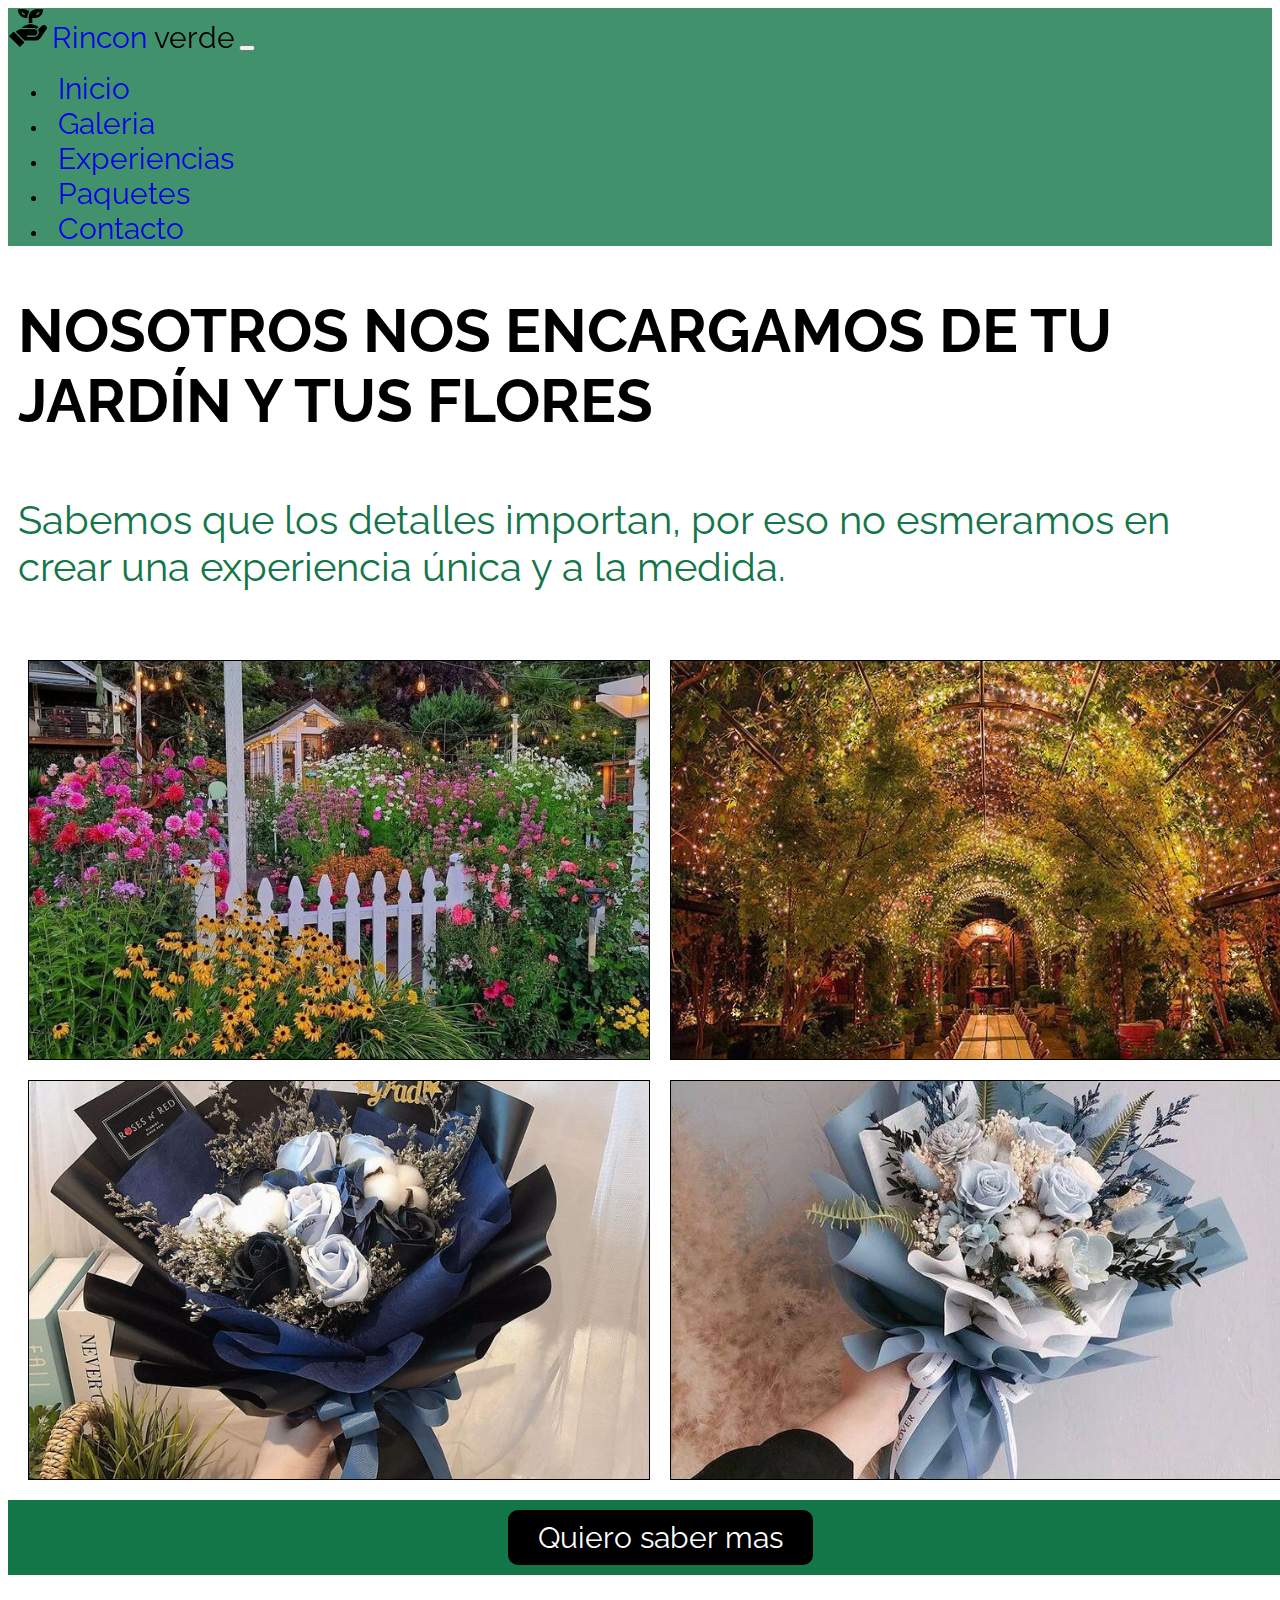
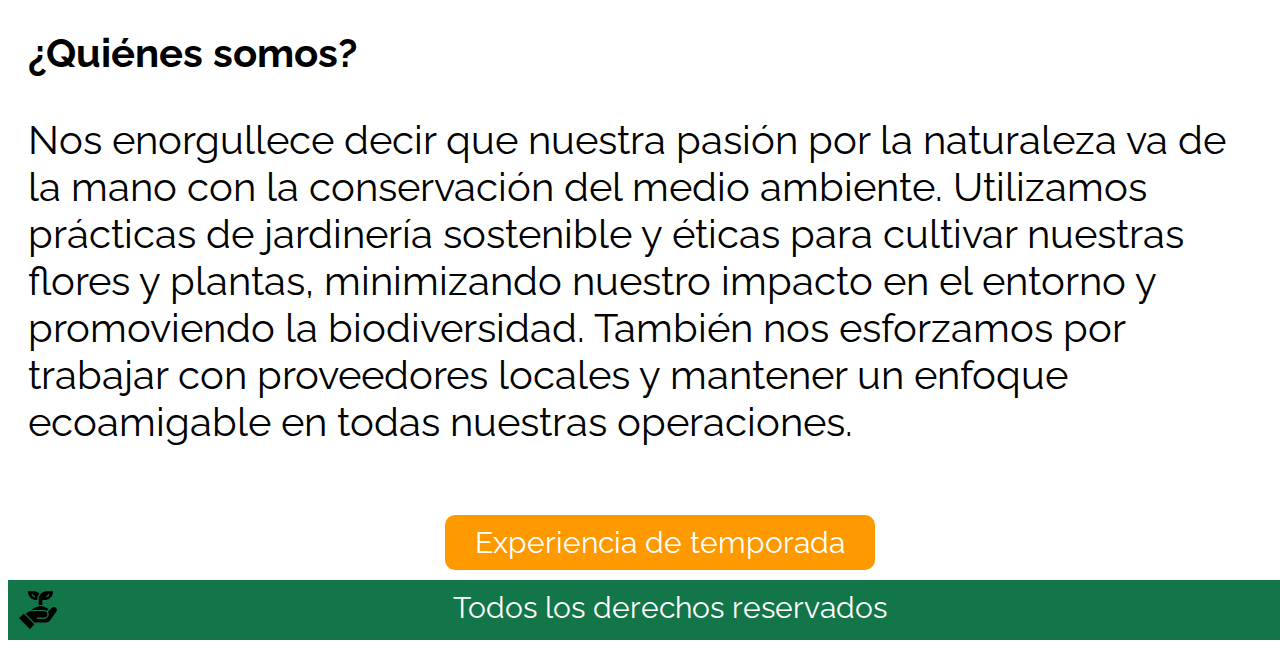
<file: index.html>
<!DOCTYPE html>
<html lang="en">

<head>
    <meta charset="UTF-8">
    <meta name="viewport" content="width=device-width, initial-scale=1.0">
    <link href="https://cdn.jsdelivr.net/npm/bootstrap@5.1.3/dist/css/bootstrap.min.css" rel="stylesheet"
        integrity="sha384-1BmE4kWBq78iYhFldvKuhfTAU6auU8tT94WrHftjDbrCEXSU1oBoqyl2QvZ6jIW3" crossorigin="anonymous">
    <link rel="stylesheet" href="https://cdnjs.cloudflare.com/ajax/libs/font-awesome/6.4.2/css/all.min.css" integrity="sha512-z3gLpd7yknf1YoNbCzqRKc4qyor8gaKU1qmn+CShxbuBusANI9QpRohGBreCFkKxLhei6S9CQXFEbbKuqLg0DA==" 
        crossorigin="anonymous" referrerpolicy="no-referrer" />
    <link rel="stylesheet" href="style.css">
    <link rel="shortcut icon" href="images/icono.png" type="image/x-icon">
    <title>Rincon verde</title>
</head>

<body>
    <header>
        <!-- inicia-barra-de-navegacion -->
        <nav class="navbar navbar-expand-sm navbar-dark">
            <div class="container-fluid">
                <img src="./images/icono.png" alt="icono" class="icono-page">
                <a class="navbar-brand" href="#">Rincon <span>verde</span></a>
                <button class="navbar-toggler" type="button" data-bs-toggle="collapse"
                    data-bs-target="#collapsibleNavbar">
                    <span class="navbar-toggler-icon"></span>
                </button>
                <div class="collapse navbar-collapse " id="collapsibleNavbar">
                    <ul class="navbar-nav">
                        <li class="nav-item">
                            <a class="nav-link" href="#">Inicio</a>
                        </li>
                        <li class="nav-item">
                            <a class="nav-link" href="pages/galeria.html">Galeria</a>
                        </li>
                        <li class="nav-item">
                            <a class="nav-link" href="pages/experiencias.html">Experiencias</a>
                        </li>
                        <li class="nav-item">
                            <a class="nav-link" href="pages/paquetes.html">Paquetes</a>
                        </li>
                        <li class="nav-item">
                            <a class="nav-link" href="pages/contacto.html">Contacto</a>
                        </li>
                    </ul>
                </div>
            </div>
        </nav>
        <!-- termina-barra-de-navegacion -->
    </header>
    <main>
        <!-- main-principio -->
        <div class="container-fluid">
            <div class="row">
                <main class="col-sm-12 col-lg-12">
                    <h1>Nosotros nos encargamos de tu jardín y tus flores</h1>
                    <p>Sabemos que los detalles importan, por eso no esmeramos en crear una experiencia única y a la medida.</p>
                </main>
            </div>
        </div>
        <!-- main-final -->
    </main>
    <!-- inicia-galeria -->
    <div class="galeria">
        <div class="item item1"></div>
        <div class="item item2"></div>
        <div class="item item3"></div>
        <div class="item item4"></div>
    </div>
    <!-- fin-galeria -->
    <div class="quiero-saber">
        <a href="./pages/contacto.html">Quiero saber mas</a>
    </div>
    <!-- seccion-2-pagina-inicio -->
    <div class="seccion-2 container-fluid">
        <div class="row">
            <div class="col-sm-12 col-lg-12">
                <h2>¿Quiénes somos?</h2>
                <p>Nos enorgullece decir que nuestra pasión por la naturaleza va de la mano con la conservación del medio ambiente. Utilizamos prácticas de jardinería sostenible y éticas para cultivar nuestras flores y plantas, minimizando nuestro impacto en el entorno y promoviendo la biodiversidad. También nos esforzamos por trabajar con proveedores locales y mantener un enfoque ecoamigable en todas nuestras operaciones.</p>
            </div>
        </div>
    </div>
    <!-- seccion-2-pagina-fin -->
    <!-- inicia-boton-seccion-2 -->
    <div class="temporada-home">
        <a href="./pages/experiencias.html">Experiencia de temporada</a>
    </div>
    <!-- fin-boton-seccion-2 -->
    <!-- inicio-del-footer -->
    <footer>
        <img src="./images/icono.png" alt="icono" class="icono-page">
        <a href="#">Todos los derechos reservados</a>
        <div class="redes">
            <a href="#"><i class="fa-brands fa-x-twitter"></i></a>
            <a href="#"><i class="fa-brands fa-linkedin"></i></a>
            <a href="#"><i class="fa-brands fa-facebook"></i></a>
            <a href="#"><i class="fa-brands fa-whatsapp"></i></a>
        </div>
    </footer>
    <!-- fin-del-footer -->
    <script src="https://cdn.jsdelivr.net/npm/@popperjs/core@2.11.2/dist/umd/popper.min.js"
        integrity="sha384-q9CRHqZndzlxGLOj+xrdLDJa9ittGte1NksRmgJKeCV9DrM7Kz868XYqsKWPpAmn" crossorigin="anonymous">
    </script>
    <script src="https://cdn.jsdelivr.net/npm/bootstrap@5.1.3/dist/js/bootstrap.min.js"
        integrity="sha384-QJHtvGhmr9XOIpI6YVutG+2QOK9T+ZnN4kzFN1RtK3zEFEIsxhlmWl5/YESvpZ13" crossorigin="anonymous">
    </script>
</body>

</html>
</file>
<file: style.css>
/* Estilos generales */

@import url('https://fonts.googleapis.com/css2?family=Raleway:wght@300&display=swap');

* {
    font-family: 'Raleway', sans-serif;
}

a {
    text-decoration: none;
}

/* Estilo barra de navegacion */

.icono-page {
    width: 40px;
    height: 40px;
}

/* En esta seccion tube problemas ya que no se vuelve sticky mi barra de navegacion :( */
.navbar {
    background-color: rgba(19, 118, 72, 0.8);
    width: 100%;
    position: sticky;
    top: 0;
    left: 0;
    height: auto; 
}

li{
    padding: 0px 10px;
}


nav span{
    color: black;
}

nav a:hover {
    color: white;
    background-color: black;
    border-radius: 10px;
    padding: 10px 30px;
    text-align: center;
}

/* Estilos para main */

h1 {
    padding: 10px;
    text-transform: uppercase;
}

main p {
    padding: 10px;
    color: rgb(19, 118, 72)
}

/* Estilos para la galeria */

.galeria {
    height: auto ;
    width: 100%;
    display: grid;
    grid-template-columns: 1fr;
    grid-template-rows: repeat(4, 300px);
    padding: 20px;
    grid-gap:20px;
    /* background-color: gray; */
}

.item {
    border: 1px solid black;
    background-size: cover;
    background-position: center;
}

.item1 {
    background-image: url(./images/galeria-home1.jpeg);
}

.item2 {
    background-image: url(./images/grids-2.jpeg);
}

.item3 {
    background-image: url(./images/galeria-home4.jpeg);
}

.item4 {
    background-image: url(./images/galeria-home5.jpeg);
}

.item:hover {
    transform: scale(0.9);
    transition: all 2s; 
    border-radius: 10px;
    border: none;
}

/* estilos-quiero-saber-mas */

.quiero-saber {
    background-color:rgb(19, 118, 72);
    width: 100%;
    height: auto;
    text-align: center;
    padding: 20px;
}

.quiero-saber a {
    color: white;
    background-color: black;
    border-radius: 10px;
    padding: 10px 30px;
}

.quiero-saber a:hover {
    background-color:rgb(255, 255, 255);
    color: rgb(0, 0, 0);
}

/* estilos-seccion-2 */

.seccion-2{
    padding: 20px;
}

.seccion-2 h2{
    font-size: 40px;
}

/* estilos-boton-de-temporada */

.temporada-home {
    background-color:rgb(255, 255, 255);
    width: 100%;
    height: auto;
    text-align: center;
    padding: 20px;
}

.temporada-home a {
    color: white;
    background-color: #FF9900;
    border-radius: 10px;
    padding: 10px 30px;
}

.temporada-home a:hover {
    background-color:#ffffff;
    color: #FF9900;
    border: 1px solid black;
}

/* estilos-footer */

footer{
    display: flex;
    justify-content: space-between;
    width: 100%;
    height: auto;
    background-color:rgb(19, 118, 72);
    padding: 10px;
}

footer a{
    color: white;
}

.redes a{
    color: black;
    font-size: 20px;
}

footer p{
    text-align: center;
    justify-content: center;
}

/* Inico estilos de galeria-galeria */
.galeria-galeria {
    height: auto;
    background-color: rgb(52, 114, 50);
    display: grid;
    grid-template-columns: repeat(1, 1fr);
    grid-template-rows: repeat(13, 300px);
    grid-template-areas: 
    "fotos1"
    "fotos1"
    "fotos2"
    "fotos2"
    "fotos3"
    "fotos3"
    "fotos4"
    "fotos4"
    "fotos5"
    "fotos6"
    "fotos7"
    "fotos8"
    "fotos9";
    padding: 20px;
    grid-gap: 40px;
}

.fotos {
    border: 1px solid black;
    border-radius: 10px;
    background-size: cover;
    background-position: center;
}

.fotos:hover {
    transform: scale(0.8);
    transition: all 2s; 
    border-radius: 10px;
    border: none;
}

.fotos1 {
    grid-area: fotos1;
    background-color: aquamarine;
    background-image: url(images/galeria-galeria1.jpeg);
}

.fotos2 {
    grid-area: fotos2;
    background-color: aquamarine;
    background-image: url(images/galeria-galeria2.jpeg);
}

.fotos3 {
    grid-area: fotos3;
    background-color: aquamarine;
    background-image: url(images/galeria-galeria3.jpeg);
}

.fotos4 {
    grid-area: fotos4;
    background-color: aquamarine;
    background-image: url(images/galeria-galeria4.jpeg);
}

.fotos5 {
    grid-area: fotos5;
    background-color: aquamarine;
    background-image: url(images/galeria-galeria5.jpeg);
}

.fotos6 {
    grid-area: fotos6;
    background-color: aquamarine;
    background-image: url(images/galeria-galeria6.jpeg);
}

.fotos7 {
    grid-area: fotos7;
    background-color: aquamarine;
    background-image: url(images/galeria-galeria7.jpeg);
}

.fotos8 {
    grid-area: fotos8;
    background-color: aquamarine;
    background-image: url(images/galeria-galeria8.jpeg);
}

.fotos9 {
    grid-area: fotos9;
    background-color: aquamarine;
    background-image: url(images/galeria-galeria9.jpeg);
}

.fotos10 {
    display: none;
    grid-area: fotos10;
    background-color: aquamarine;
    background-image: url(images/galeria-galeria10.jpeg);
}

.fotos11 {
    display: none;
    grid-area: fotos11;
    background-color: aquamarine;
    background-image: url(images/galeria-galeria15.jpeg);
}

/* Fin estilos de galeria-galeria */

/* Inicio de mediaqueris */

@media only screen and (min-width: 320px) and (max-width: 576px) {
    
    footer{
        font-size: 15px;
    }
}

@media only screen and (min-width: 577px) and (max-width: 992px){
    .galeria{
        grid-template-columns: 1fr 1fr;
        grid-template-rows: repeat(2, 300px);
    }

    h1 {
        font-size: 50px;
    }

    p{
        font-size: 30px;
    }

    a{
        font-size: 18px;
    }

/* Mediaqueris de galeria */
.galeria-galeria {
    height: auto;
    background-color: rgb(52, 114, 50);
    display: grid;
    grid-template-columns: repeat(3, 1fr);
    grid-template-rows: repeat(6, 300px);
    grid-template-areas: 
    "fotos1 fotos5 fotos5 "
    "fotos1 fotos5 fotos5"
    "fotos6 fotos6 fotos7"
    "fotos2 fotos8 fotos8"
    "fotos2 fotos3 fotos4"
    "fotos9 fotos3 fotos4";
    padding: 20px;
    grid-gap: 40px;
}
}

@media only screen and (min-width: 993px) {
    .galeria{
        grid-template-columns: 1fr 1fr;
        grid-template-rows: repeat(2, 400px);
        padding: auto;
    }

    h1 {
        font-size: 60px;
    }

    p{
        font-size: 40px;
    }

    a{
        font-size: 30px;
    }

    .redes a{
        font-size: 30px;
    }

    /* Mediaqueris de galeria */
.galeria-galeria {
    height: 100vh;
    /* width: 100vh; */
    background-color: rgb(52, 114, 50);
    display: grid;
    grid-template-columns: repeat(7, 1fr);
    grid-template-rows: repeat(3, 3fr);
    grid-template-areas: 
    "fotos1 fotos5 fotos5 fotos2 fotos3 fotos6 fotos6"
    "fotos1 fotos5 fotos5 fotos2 fotos3 fotos11 fotos4"
    "fotos7 fotos7 fotos8 fotos9 fotos10 fotos11 fotos4";
    padding: 10px;
    grid-gap: 10px;
}

.fotos10 {
    display: block;
    grid-area: fotos10;
    background-color: aquamarine;
    background-image: url(images/galeria-galeria10.jpeg);
}

.fotos11 {
    display: block;
    grid-area: fotos11;
    background-color: aquamarine;
    background-image: url(images/galeria-galeria15.jpeg);
}



}
</file>
